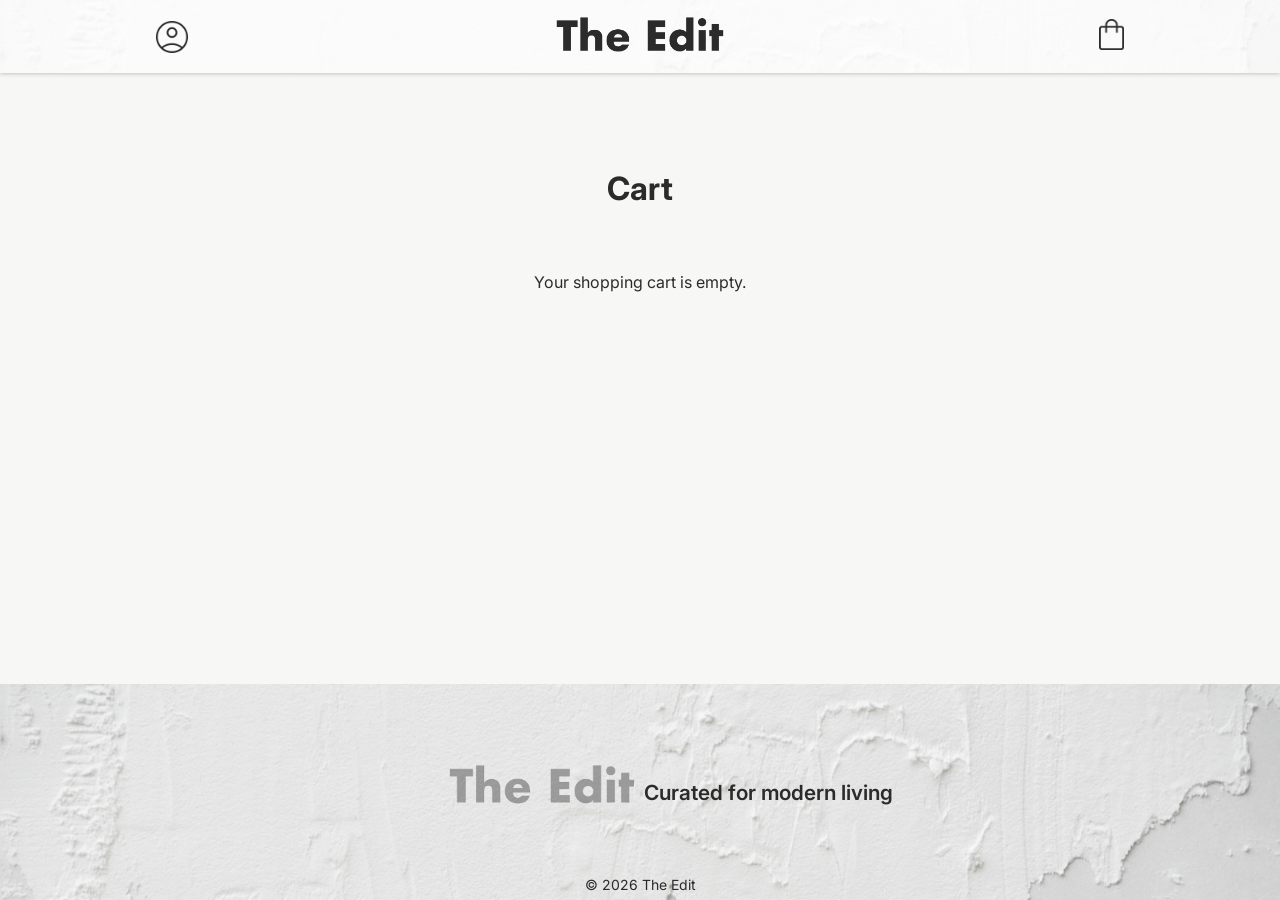
<file: cart/index.html>
<!DOCTYPE html>
<html lang="en">

<head>
    <meta charset="UTF-8">
    <meta name="viewport" content="width=device-width, initial-scale=1.0">
    <meta name="description" content="Rewiew your selected items and proceed to checkout">
    <meta name="keywords" content="cart, shopping cart, shopping bag">
    <meta name="author" content="Urve Kriiva">
    <link rel="stylesheet" href="../css/style.css">
    <link rel="stylesheet" href="../css/cart.css">
    <link rel="stylesheet" href="../css/media.css">
    <title>Cart | The Edit</title>
</head>

<body>
    <header>
        <nav>
            <a href="../account/login.html" class="login">
                <div class="login-container">
                    <img src="../assets/icons/login.png" alt="login">
                    <span class="login-txt">Login</span>
                </div>
            </a>
            <a href="../index.html" class="logo">
                <img src="../assets/images/logo.png" alt="The Edit">
            </a>
            <a href="../cart/index.html" class="cart-img">
                <img src="../assets/icons/cart.png" alt="Cart">
                <span id="cart-count" class="badge" hidden></span>
            </a>
        </nav>
    </header>
    <main>
        <h1>Cart</h1>
        <div id="cart-container" class="cart-container">
            <button id="clear-cart" class="clear-cart">Clear cart</button>
            <section class="cart grid">
                <div id="cart-items" class="cart-items grid"></div>
                <section class="cart-summary">
                    <h2 class="summary-title">Cart Totals</h2>
                    <div class="summary-rows">
                        <div class="summary-row">
                            <span class="summary-label">Shipping</span>
                            <span class="summary-value">Free</span>
                        </div>
                        <div class="summary-row">
                            <span class="summary-label">Subtotal</span>
                            <span id="cart-subtotal" class="summary-value">0</span>
                        </div>
                        <div class="summary-row-total">
                            <span class="summary-label">Total</span>
                            <span id="cart-total" class="cart-value">$ 0</span>
                        </div>
                    </div>
                    <a href="../checkout/index.html" class="cta-button btn-primary btn-cart">Proceed to Checkout</a>
                </section>
            </section>
        </div>
        <p id="cart-empty-message" class="empty-cart" hidden>Your shopping cart is empty.</p>
    </main>
    <footer>
        <div class="footer-content">
            <div class="footer-logo">
                <img src="../assets/images/logo-footer.png" alt="The Edit">
            </div>
            <div class="slogan">
                <p>Curated for modern living</p>
            </div>
        </div>
        <div class="copyright">&copy; 2026 The Edit</div>
    </footer>
    <script type="module" src="../main.js"></script>
    <script type="module" src="../js/cart.js"></script>
</body>

</html>
</file>
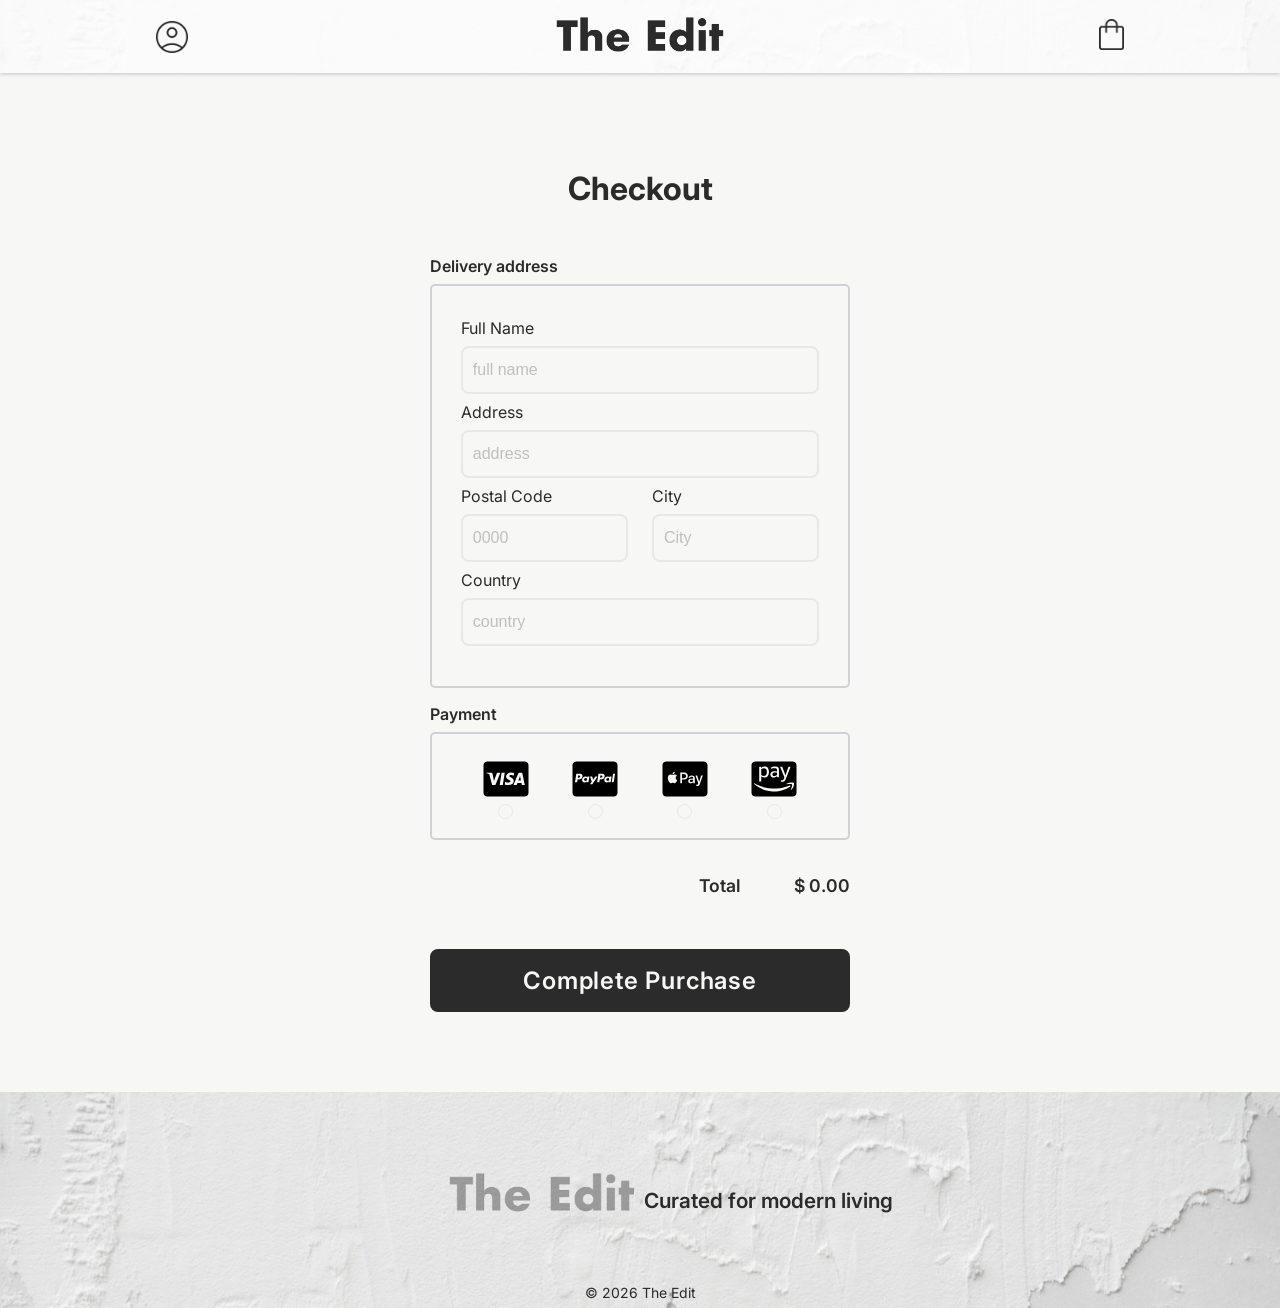
<file: checkout/index.html>
<!DOCTYPE html>
<html lang="en">

<head>
    <meta charset="UTF-8">
    <meta name="viewport" content="width=device-width, initial-scale=1.0">
    <meta name="description" content="Secure checkout at The Edit. Complete your purchase.">
    <meta name="keywords" content="checkout, payment, order">
    <meta name="author" content="Urve Kriiva">
    <link rel="stylesheet" href="../css/style.css">
    <link rel="stylesheet" href="../css/checkout.css">
    <link rel="stylesheet" href="../css/media.css">
    <title>Checkout | The Edit</title>
</head>

<body>
    <header>
        <nav>
            <a href="../account/login.html" class="login">
                <div class="login-container">
                    <img src="../assets/icons/login.png" alt="login">
                    <span class="login-txt">Login</span>
                </div>
            </a>
            <a href="../index.html" class="logo">
                <img src="../assets/images/logo.png" alt="The Edit">
            </a>
            <a href="../cart/index.html" class="cart-img">
                <img src="../assets/icons/cart.png" alt="">
                <span id="cart-count" class="badge" hidden></span>
            </a>
        </nav>
    </header>
    <main>
        <h1>Checkout</h1>
        <form class="grid">
            <p class="legend-header">Delivery address</p>
            <fieldset class="delivery grid">
                <legend class="visually-hidden">Delivery address</legend>
                <label for="fullName">Full Name</label>
                <input type="text" id="fullName" name="fullName" placeholder="full name" required>
                <label for="address">Address</label>
                <input type="text" id="address" name="address" placeholder="address" required>
                <div class="address-row flex">
                    <div>
                        <label for="postalCode">Postal Code</label>
                        <input type="text" id="postalCode" name="postalCode" placeholder="0000" required>
                    </div>
                    <div>
                        <label for="city">City</label>
                        <input type="text" id="city" name="city" placeholder="City" required>
                    </div>
                </div>
                <label for="country">Country</label>
                <input type="text" id="country" name="country" placeholder="country" required>
            </fieldset>
            <p class="legend-header">Payment</p>
            <fieldset class="payment flex">
                <legend class="visually-hidden">Payment</legend>
                <label class="payment-option grid">
                    <img src="../assets/icons/visa.svg" alt="visa">
                    <input type="radio" name="payment" value="visa">
                    <span class="custom-radio"></span>
                </label>
                <label class="payment-option">
                    <img src="../assets/icons/paypal.svg" alt="paypal">
                    <input type="radio" name="payment" value="paypal">
                    <span class="custom-radio"></span>
                </label>
                <label class="payment-option">
                    <img src="../assets/icons/apple-pay.svg" alt="apple-pay">
                    <input type="radio" name="payment" value="apple-pay">
                    <span class="custom-radio"></span>
                </label>
                <label class="payment-option">
                    <img src="../assets/icons/amazon-pay.svg" alt="amazon-pay">
                    <input type="radio" name="payment" value="amazon-pay">
                    <span class="custom-radio"></span>
                </label>
            </fieldset>
            <section class="total flex">
                <span>Total</span>
                <span id="checkout-total"></span>
            </section>
            <a href="../success/" id="order-compleated" class="cta-button btn-link">Complete Purchase</a>
        </form>
    </main>
    <footer>
        <div class="footer-content">
            <div class="footer-logo">
                <img src="../assets/images/logo-footer.png" alt="The Edit">
            </div>
            <div class="slogan">
                <p>Curated for modern living</p>
            </div>
        </div>
        <div class="copyright">&copy; 2026 The Edit</div>
    </footer>
    <script type="module" src="../main.js"></script>
    <script type="module" src="../js/checkout.js"></script>
</body>

</html>
</file>
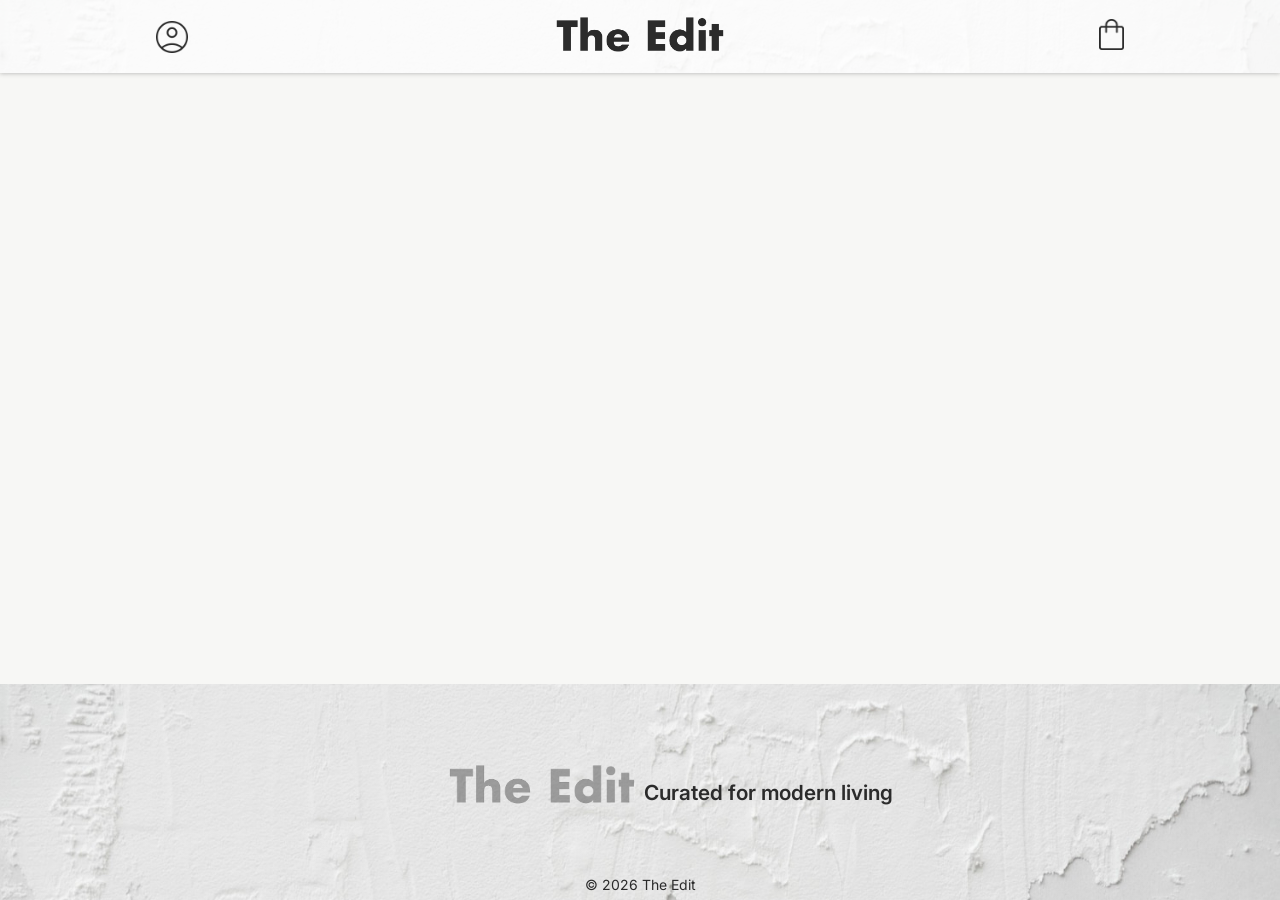
<file: product/index.html>
<!DOCTYPE html>
<html lang="en">

<head>
    <meta charset="UTF-8">
    <meta name="viewport" content="width=device-width, initial-scale=1.0">
    <meta name="description" content="Shop premium products with modern design, great quality, and everyday usability.">
    <meta name="keywords" content="electronics, fashion, accessories, gadgets, lifestyle products">
    <meta name="author" content="Urve Kriiva">
    <link rel="stylesheet" href="../css/style.css">
    <link rel="stylesheet" href="../css/product.css">
    <link rel="stylesheet" href="../css/media.css">
    <title>Product | The Edit</title>
</head>

<body>
    <header>
        <nav>
            <a href="../account/login.html" class="login">
                <div class="login-container">
                    <img src="../assets/icons/login.png" alt="login">
                    <span class="login-txt">Login</span>
                </div>
            </a>
            <a href="../index.html" class="logo">
                <img src="../assets/images/logo.png" alt="The Edit">
            </a>
            <a href="../cart/index.html" class="cart-img">
                <img src="../assets/icons/cart.png" alt="cart">
                <span id="cart-count" class="badge" hidden></span>
            </a>
        </nav>
    </header>
    <main>
        <div id="product-container"></div>
    </main>
    <div class="image-modal" id="image-modal">
        <button class="modal-close" id="modal-close">&times;</button>
        <img id="modal-image" src="../assets/images/placeholder.jpg" alt="Black and white 3d background">
    </div>

    <footer>
        <div class="footer-content">
            <div class="footer-logo">
                <img src="../assets/images/logo-footer.png" alt="The Edit">
            </div>
            <div class="slogan">
                <p>Curated for modern living</p>
            </div>
        </div>
        <div class="copyright">&copy; 2026 The Edit</div>
    </footer>
    <script type="module" src="../main.js"></script>
    <script type="module" src="../js/product.js"></script>
</body>

</html>
</file>
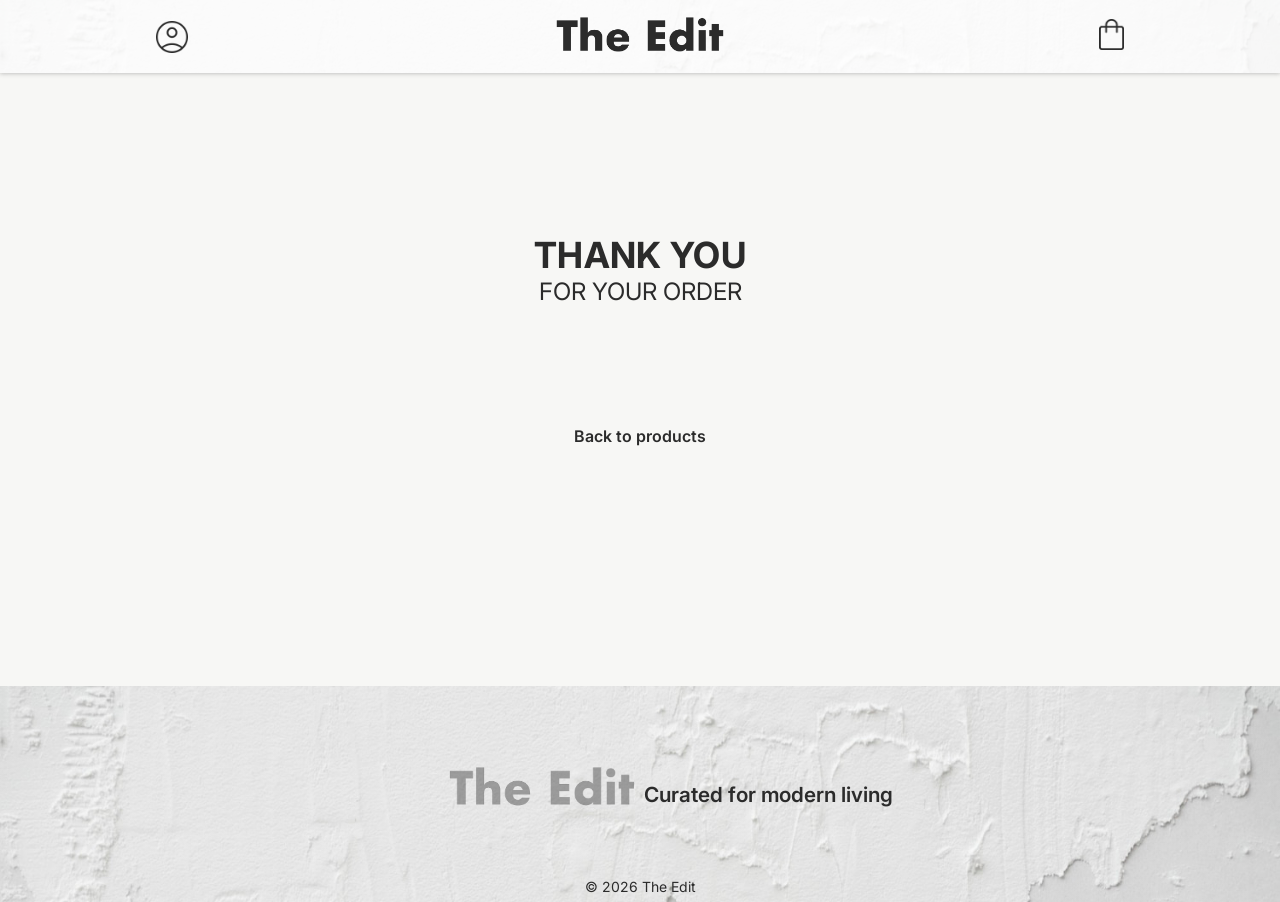
<file: success/index.html>
<!DOCTYPE html>
<html lang="en">

<head>
    <meta charset="UTF-8">
    <meta name="viewport" content="width=device-width, initial-scale=1.0">
    <meta name="description" content="Your order has been successfully placed. Thank you for shopping with The Edit.">
    <meta name="keywords" content="order confirmation, order success, thank you page">
    <meta name="author" content="Urve Kriiva">
    <link rel="stylesheet" href="../css/style.css">
    <link rel="stylesheet" href="../css/media.css">
    <title>Success | The Edit</title>
</head>

<body>
    <header>
        <nav>
            <a href="../account/login.html" class="login">
                <div class="login-container">
                    <img src="../assets/icons/login.png" alt="login">
                    <span class="login-txt">Login</span>
                </div>
            </a>
            <a href="../index.html" class="logo">
                <img src="../assets/images/logo.png" alt="The Edit">
            </a>
            <a href="../cart/index.html" class="cart-img">
                <img src="../assets/icons/cart.png" alt="Cart">
                <span id="cart-count" class="badge" hidden></span>
            </a>
        </nav>
    </header>
    <main>
        <div class="order-success-message">
            <p class="thankyou-title">Thank you</p>
            <p class="thankyou-message">For your order</p>
            <a href="../index.html" class="link-primary success-message-link">Back to products</a>
        </div>
    </main>
    <footer>
        <div class="footer-content">
            <div class="footer-logo">
                <img src="../assets/images/logo-footer.png" alt="The Edit">
            </div>
            <div class="slogan">
                <p>Curated for modern living</p>
            </div>
        </div>
        <div class="copyright">&copy; 2026 The Edit</div>
    </footer>
    <script type="module" src="../main.js"></script>
</body>

</html>
</file>
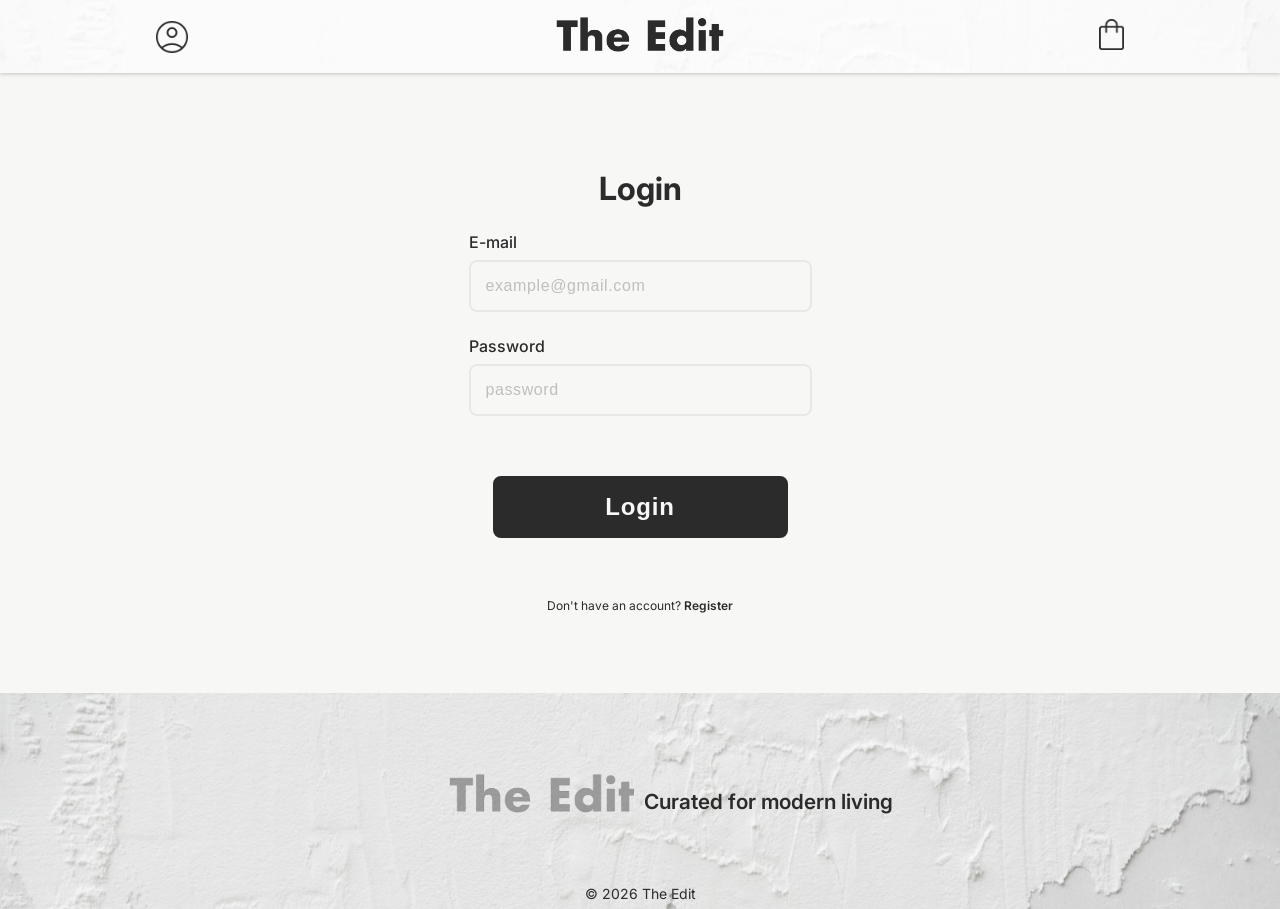
<file: account/login.html>
<!DOCTYPE html>
<html lang="en">

<head>
    <meta charset="UTF-8">
    <meta name="viewport" content="width=device-width, initial-scale=1.0">
    <meta name="description" content="Log in to your The Edit account to continue shopping.">
    <meta name="keywords" content="login, account, sign in, user access">
    <meta name="author" content="Urve Kriiva">
    <link rel="stylesheet" href="../css/account.css">
    <link rel="stylesheet" href="../css/style.css">
    <link rel="stylesheet" href="../css/media.css">
    <title>Login | The Edit</title>
</head>

<body>
    <header>
        <nav>
            <a href="../account/login.html" class="login">
                <img src="../assets/icons/login.png" alt="login">
            </a>
            <a href="../index.html" class="logo">
                <img src="../assets/images/logo.png" alt="The Edit">
            </a>
            <a href="../cart/index.html" class="cart-img">
                <img src="../assets/icons/cart.png" alt="Cart">
                <span id="cart-count" class="badge" hidden></span>
            </a>
        </nav>
    </header>
    <main>
        <h1>Login</h1>
        <form id="login-form" class="grid">
            <label for="email">E-mail</label>
            <input type="text" id="email" name="email" placeholder="example@gmail.com" required>
            <label for="password">Password</label>
            <input type="password" id="password" name="password" placeholder="password" required>
            <button type="submit" class="cta-button btn-form">Login</button>
        </form>
        <p>Don't have an account?
            <a href="register.html" class="link-primary">Register</a>
        </p>
    </main>
    <footer>
        <div class="footer-content">
            <div class="footer-logo">
                <img src="../assets/images/logo-footer.png" alt="The Edit">
            </div>
            <div class="slogan">
                <p>Curated for modern living</p>
            </div>
        </div>
        <div class="copyright">&copy; 2026 The Edit</div>
    </footer>
    <script type="module" src="../main.js"></script>
    <script type="module" src="../js/auth.js"></script>
</body>

</html>
</file>
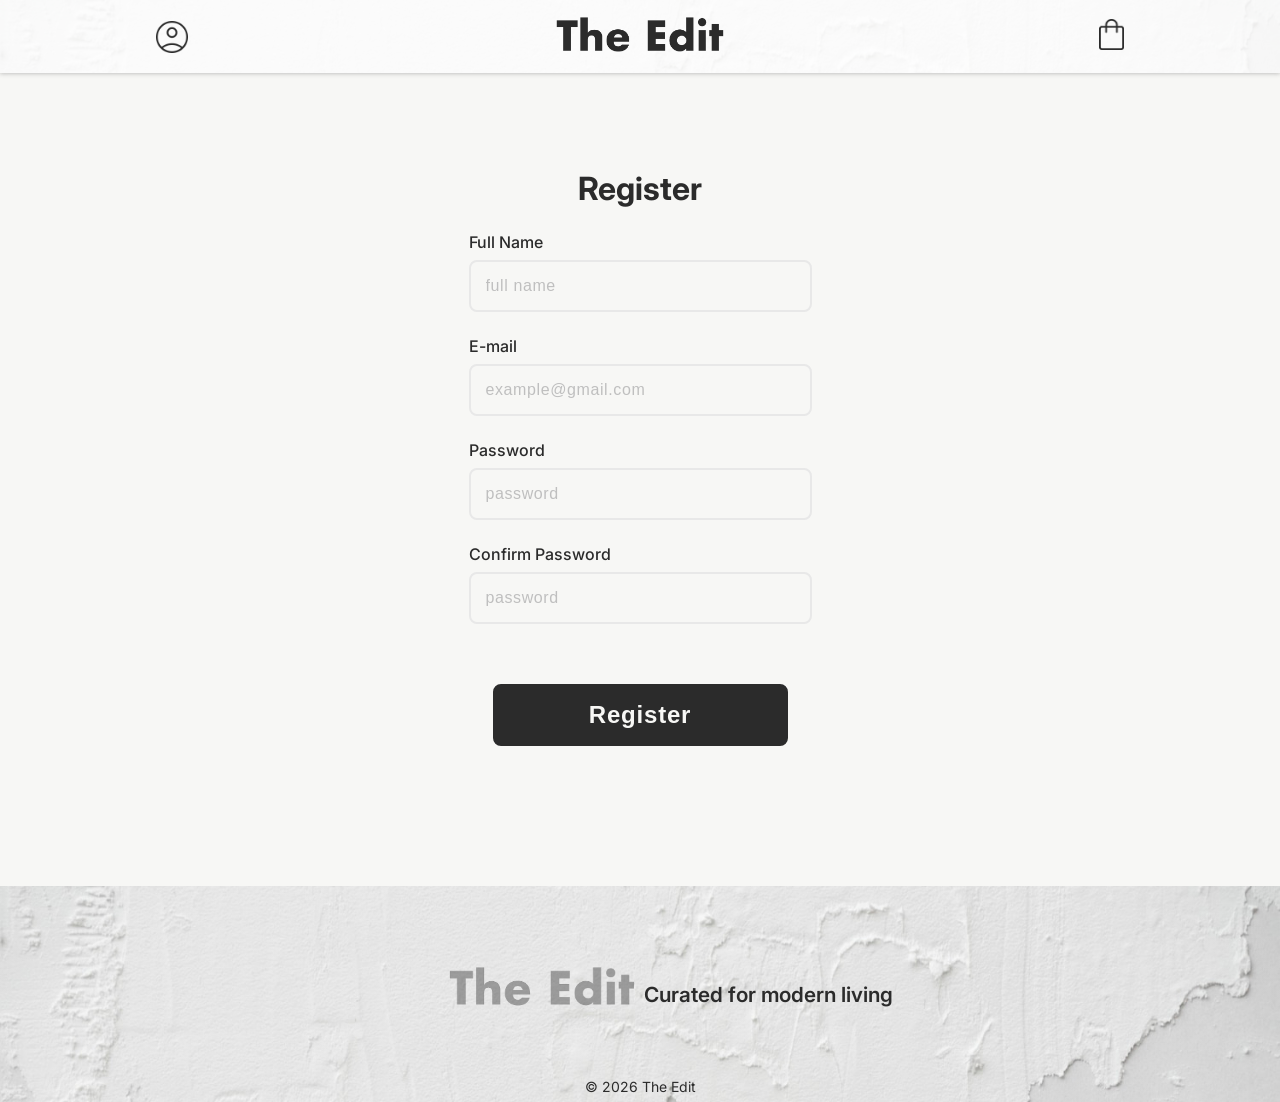
<file: account/register.html>
<!DOCTYPE html>
<html lang="en">

<head>
    <meta charset="UTF-8">
    <meta name="viewport" content="width=device-width, initial-scale=1.0">
    <meta name="description"
        content="Register for a The Edit account to shop curated fashion, beauty and technology essentials.">
    <meta name="keywords" content="signup, create account, register">
    <meta name="author" content="Urve Kriiva">
    <link rel="stylesheet" href="../css/style.css">
    <link rel="stylesheet" href="../css/account.css">
    <link rel="stylesheet" href="../css/media.css">
    <title>Register | The Edit</title>
</head>

<body>
    <header>
        <nav>
            <a href="../account/login.html" class="login">
                <img src="../assets/icons/login.png" alt="login">
            </a>
            <a href="../index.html" class="logo">
                <img src="../assets/images/logo.png" alt="The Edit">
            </a>
            <a href="../cart/index.html" class="cart-img">
                <img src="../assets/icons/cart.png" alt="Cart">
                <span id="cart-count" class="badge" hidden></span>
            </a>
        </nav>
    </header>
    <main>
        <h1>Register</h1>
        <form id="register-form" class="grid">
            <label for="fullName">Full Name</label>
            <input type="text" id="fullName" name="fullName" placeholder="full name" required>
            <label for="email">E-mail</label>
            <input type="text" id="email" name="email" placeholder="example@gmail.com" required>
            <label for="password">Password</label>
            <input type="password" id="password" name="password" placeholder="password" required>
            <label for="confirmPassword">Confirm Password</label>
            <input type="password" id="confirmPassword" name="confirmPassword" placeholder="password" required>
            <button type="submit" class="cta-button btn-form">Register</button>
        </form>
    </main>
    <footer>
        <div class="footer-content">
            <div class="footer-logo">
                <img src="../assets/images/logo-footer.png" alt="The Edit">
            </div>
            <div class="slogan">
                <p>Curated for modern living</p>
            </div>
        </div>
        <div class="copyright">&copy; 2026 The Edit</div>
    </footer>
    <script type="module" src="../main.js"></script>
    <script type="module" src="../js/auth.js"></script>
</body>

</html>
</file>
<file: css/style.css>
/*  global syles ( header, footer, typography, buttons) */
@import url("https://fonts.googleapis.com/css2?family=Inter:ital,opsz,wght@0,14..32,100..900;1,14..32,100..900&display=swap");

:root {
    --font-main: "Inter", sans-serif;
    --color-primary: #2b2b2b;
    --color-secondary: #666666;
    --color-background: #f7f7f5;
    --color-surface: #eeeeee;
    --color-tags: #565555;
    --color-form-border: #cfd1d4;
    --color-input-border: #e8e8e8;
    --color-input-text: #bfbfbf;
    --color-radio-btn: #e8e8e8;
    --color-cart-action: #ccc7c6;
    --color-mystery-title: #333333;
    --color-mystery-subtitle: #444444;
    --color-mystery-hint: #555555;
    --max-width: 1000px;
}

*,
*::before,
*::after {
    box-sizing: border-box;
    margin: 0;
    padding: 0;
}

body {
    background-color: var(--color-background);
    font-family: var(--font-main);
    color: var(--color-primary);
    display: grid;
    grid-template-rows: auto 1fr auto;
    min-height: 100vh;
}

main {
    margin-bottom: 5em;
}

a {
    text-decoration: none;
}

.grid {
    display: grid;
}

.flex {
    display: flex;
}

header {
    background-image: linear-gradient(rgba(255, 255, 255, 0.85),
            rgba(255, 255, 255, 0.85)), url("../assets/images/background.jpg");
    background-size: cover;
    box-shadow: 0px 1px 4px rgba(43, 43, 43, 0.25);
}

nav {
    max-width: var(--max-width);
    margin: 0 auto;
    padding: 1em;
    display: grid;
    grid-template-columns: 1fr auto 1fr;
    align-items: center;
}

.login {
    justify-self: start;
}

.login img {
    max-width: 32px;
    display: block;
    opacity: 1;
    transform: scale(1);
}

.login-container {
    position: relative;
}

.login-txt {
    position: absolute;
    top: 15%;
    opacity: 0;
    transform: scale(0.9);
    font-size: 1.2em;
    font-weight: 700;
    color: var(--color-primary);
}

.login img,
.login-txt {
    transition: opacity 0.6s ease, transform 0.3s ease;
}

.login-container:hover img {
    opacity: 0;
    transform: scale(0.9);
}

.login-container:hover span {
    opacity: 1;
    transform: scale(1);
}

.logo img {
    max-width: 170px;
}

.badge {
    position: absolute;
    top: 14px;
    right: 18px;
    min-width: 18px;
    height: 18px;
    padding: 0 5px;
    background: var(--color-primary);
    color: var(--color-background);
    border-radius: 50px;
    font: 700 12px/18px system-ui;
    text-align: center;
}

.badge[hidden] {
    display: none;
}

.cart-img {
    justify-self: end;
    position: relative;
}

.cart-img img {
    max-width: 25px;
}

/*   buttons/links   */

.cta-button {
    border: 2px solid var(--color-primary);
    background-color: var(--color-primary);
    color: var(--color-background);
    font-size: 1.5em;
    font-weight: 600;
    letter-spacing: .8px;
    padding: .625em 0;
    border-radius: 8px;
}

.btn-primary {
    display: inline-block;
    padding: .5em 1.5em;
    text-wrap: nowrap;
}

.btn-link {
    text-align: center;
    text-wrap: nowrap;
}

.cta-button,
.btn-link,
.btn-primary {
    transition: all 0.5s ease;
}

.cta-button:hover,
.btn-primary:hover,
.btn-link:hover {
    color: var(--color-primary);
    border: 2px solid var(--color-primary);
    background-color: transparent;

}

.link-primary {
    color: var(--color-primary);
    font-weight: 600;
    position: relative;
    display: inline-block;
    transition: transform .2s ease;
    transform-origin: left;
}

.link-primary::before {
    content: "";
    position: absolute;
    width: 100%;
    height: 1px;
    background-color: var(--color-primary);
    bottom: 0;
    left: 0;
    transform-origin: right;
    transform: scaleX(0);
    transition: transform .4s ease-in-out;
}

.link-primary:hover {
    transform: scale(1.15);
}

.link-primary:hover::before {
    transform-origin: left;
    transform: scaleX(1);
}

/*   form   */

input::placeholder {
    color: var(--color-input-text);
}

/*  succsess page  */

.order-success-message {
    text-align: center;
    margin: 10em 0;
}

.thankyou-title,
.thankyou-message {
    text-transform: uppercase;
}

.thankyou-title {
    font-size: 36px;
    font-weight: 700;
    letter-spacing: .3px;
}

.thankyou-message {
    font-size: 24px;
    margin-bottom: 5em;
}

.success-message-link:hover::before {
    transform-origin: center;
}

/*   footer   */

footer {
    background-image: linear-gradient(rgba(255, 255, 255, 0.1),
            rgba(255, 255, 255, 0.1)), url("../assets/images/background.jpg");
    background-size: cover;
}

.footer-content {
    max-width: var(--max-width);
    padding: 5em 0 4em 0;
    margin: 0 auto;
    display: grid;
    gap: .5em;
    align-items: end;
    grid-template-columns: 1fr 1fr;
}

.footer-logo {
    justify-self: end;
}

.footer-logo img {
    display: block;
    max-width: 11.75em;
}

.slogan {
    color: var(--color-primary);
    font-weight: 600;
    justify-self: start;
}

.slogan p {
    font-size: 1.3em;
}

.copyright {
    font-size: 14px;
    text-align: center;
    padding: .5em;
}
</file>
<file: css/cart.css>
.cart-container {
    max-width: 900px;
    margin: 0 auto;
}

.empty-cart {
    text-align: center;
    margin-top: 4em;
}

h1 {
    text-align: center;
    margin: 3em 0 1.5em 0;
}

.clear-cart {
    border: none;
    background: linear-gradient(to right, #9e9e9e 50%, #ccc7c6 50%);
    background-size: 200% 100%;
    background-position: right;
    font-size: 14px;
    cursor: pointer;
    text-decoration: underline;
    background-clip: text;
    -webkit-background-clip: text;
    -webkit-text-fill-color: transparent;
    transition: background-position 0.6s ease;
}

.clear-cart:hover {
    background-position: left;
}

.clear-cart:active {
    opacity: 0.6;
}

.cart {
    grid-template-columns: 1fr auto;
    gap: 2em;
    align-items: start;
}

.cart-items {
    align-self: start;
    align-content: start;
}

.cart-item {
    border-bottom: 1px solid var(--color-cart-action);
    padding: .8em 0;
    grid-template-columns: 120px 1fr auto auto auto;
    align-items: center;
    column-gap: 1em;
    grid-template-areas:
        "image title price gty delete";
}

.cart-item-title,
.item-price,
.item-qty {
    font-size: 1rem;
    font-weight: 400;
}

.item-price {
    white-space: nowrap;
}

.cart-controls {
    align-items: center;
    gap: 1em;
}

.qty-btn {
    background: transparent;
    color: var(--color-cart-action);
    border: 1px solid var(--color-cart-action);
    border-radius: 50px;
    height: 30px;
    width: 30px;
    font-size: 22px;
    font-weight: 200;
    line-height: 1;
    padding-bottom: 2px;
}

.qty-btn:hover {
    color: #605e5d;
    border: 1px solid #605e5d;
    transition: 0.6s ease;
}

.cart-item-image img {
    width: 100px;
    height: 100px;
    display: block;
    object-fit: cover;
    grid-area: image;
}

.item-remove {
    border: none;
    background: none;
    font-size: 2rem;
    color: var(--color-cart-action);
}

.item-remove:hover {
    color: #605e5d;
}

.cart-summary {
    background-color: #f2f0f0;
    padding: 1em 1.5em 2em;
}

.summary-title {
    font-weight: 500;
    text-align: center;
    padding-bottom: 1em;
    border-bottom: 1px solid var(--color-cart-action);
}

.summary-label,
.summary-value {
    font-size: clamp(14px, 2.5vw, 16px);
}

.summary-row-total,
.summary-row {
    display: grid;
    grid-template-columns: 1fr auto;
    gap: 2em;

}

.summary-row {
    margin-bottom: 1em;
    margin-top: 1em;
}

.summary-row-total {
    padding-top: 1em;
    padding-bottom: 2em;
    border-top: 2px solid var(--color-cart-action);
}

.summary-row-total>span {
    font-weight: 600;
}

.btn-cart {
    font-weight: 500;
    font-size: 1em;
    padding: .7em 1.5em;
}
</file>
<file: css/media.css>
@media (max-width: 768px) {

    nav {
        padding: .8em 2em;
    }

    main {
        margin-bottom: 3em;
    }

    .slider {
        height: 570px;
    }

    .slide-content {
        grid-template-columns: 1fr;
        grid-template-areas:
            "title"
            "img"
            "button";
    }

    .slide-content {
        padding: 2.5em 2em;
        gap: 1em;
    }

    .slide-description {
        margin-top: 1em;
    }

    .slide-media {
        justify-self: start;
    }

    .slide-media img {
        object-position: 90% 100%;
    }

    .slide-text {
        grid-area: title;
    }

    .slide-button {
        grid-area: button;
    }

    .dot {
        height: 10px;
        width: 10px;
        margin: 0 .3em;
    }

    /*  product page  */

    .product-layout {
        grid-template-columns: 1fr;
        grid-template-areas:
            "image"
            "details"
            "reviews";
    }

    .add-to-cart {
        margin-top: 3em;
    }

    /*  cart  */

    .cart-container {
        margin: 0 2em;
    }

    .cart {
        grid-template-columns: 1fr;
    }

    .cart-item {
        grid-template-columns: 100px 1fr 1fr;
        grid-template-areas:
            "image title price"
            "image gty delete";
        justify-items: center;
    }

    .cart-item-image {
        grid-area: image;
    }

    .cart-item-title {
        grid-area: title;
    }

    .item-price {
        grid-area: price;
    }

    .cart-controls {
        grid-area: gty;
    }

    .item-remove {
        grid-area: delete;
    }

    .cart-summary {
        justify-self: end;
    }

    /*  feed page  */

    .product-container {
        padding: 1em;
    }

    .products-grid,
    .product-group-grid {
        grid-template-columns: 1fr 1fr;
        grid-auto-rows: 1fr 1fr 1fr;
    }

    .this-season .product-group-grid,
    .product-group-tech .product-group-grid,
    .editors-picks .products-grid {
        display: grid;
        grid-template-columns: 1fr 1fr;
        grid-template-rows: 1fr 1fr 1fr;
    }

    .card-large img,
    .product-group .card-large img,
    .product-group .card-small img,
    .this-season .card-wide-small img,
    .product-group-tech .card-tall img,
    .editors-picks .card-large img {
        aspect-ratio: 1 / 1;
    }

    .editors-picks .card-decorative img,
    .featured .card-decorative img,
    .product-group .product-group-grid>.card:first-child img,
    .this-season .card-wide-image img,
    .card-wide img {
        aspect-ratio: 16 / 8;
    }

    .featured .card-decorative img {
        object-position: 100% 70%;
    }

    .editors-picks .card-decorative img {
        object-position: 100% 20%;
    }

    .featured .card-decorative {
        grid-row: 1;
        grid-column: 1 / span 2;
    }

    .product-group .card-large,
    .product-group-tech .card-wide-small {
        display: flex;
        flex-direction: column;
    }

    .featured .card-large {
        grid-column: 1;
        grid-row: 2;
    }

    .this-season .card-mystery,
    .editors-picks .card-large {
        grid-column: 2;
        grid-row: 2;
    }

    .card-large {
        grid-row: 1;
    }

    .featured .card-large,
    .editors-picks .card-large {
        display: block;
    }

    .featured .card-large img,
    .editors-picks .card-large img {
        margin-bottom: .5em;
    }

    .product-group .card-large {
        grid-row: 2;
    }

    .product-group .product-group-grid>.card:first-child {
        grid-column: 1 / span 2;
    }

    .card-wide-image {
        grid-column: 1 / span 2;
        order: -1;
    }

    .editors-picks .card-decorative {
        grid-row: 1;
        grid-column: 1 / span 2;
    }

    /* footer */

    .footer-content {
        grid-template-columns: 1fr;
        padding: 3.5em 0 2.5em 0;
    }

    .footer-logo img {
        max-width: 8em;
    }

    .footer-logo,
    .slogan {
        justify-self: center;
    }

    .slogan {
        font-size: 0.8em;
    }

    .copyright {
        font-size: 12px;
    }
}


@media(max-width: 480px) {

    body {
        font-size: 14px;
    }

    .login img {
        max-width: 26px;
    }

    .logo img {
        max-width: 6.25em;
    }

    .cart-img img {
        max-width: 20px;
    }

    .badge {
        top: 12px;
        right: 14px;
    }

    /* carousel */

    .slider {
        height: 500px;
    }

    .slide-title {
        font-size: 24px;
    }

    .slide-description {
        margin-top: .8em;
        font-size: 16px;
    }

    .slide-media img {
        max-width: 350px;
    }

    .add-to-cart {
        align-self: center;
    }

    form {
        padding: 0 1em;
    }

    .cart-summary {
        margin: 0 auto;
        padding: 2em 3em 3em;
    }

}
</file>
<file: css/checkout.css>
form {
    max-width: 420px;
    margin: 0 auto;
}

h1 {
    text-align: center;
    margin: 3em 0 1.5em 0;
}

.visually-hidden {
    position: absolute;
    width: 1px;
    height: 1px;
    padding: 0;
    margin: -1px;
    overflow: hidden;
    clip: rect(0, 0, 0, 0);
    white-space: nowrap;
    border: 0;
}

.legend-header {
    font-size: 1rem;
    margin-bottom: .5em;
    font-weight: 600;
    text-align: left;
}

.delivery,
.payment {
    border: 2px solid var(--color-form-border);
    border-radius: 5px;
}

.delivery {
    gap: .5em;
    margin-bottom: 1em;
    padding: 2em 1.8em 2.5em 1.8em;
}

.address-row {
    gap: 1.5em;
}

.address-row>div {
    display: grid;
    gap: .5em;
    flex: 1;
}

input {
    font-size: 1rem;
    color: var(--color-primary);
    background-color: var(--color-background);
    border: 2px solid var(--color-input-border);
    border-radius: 8px;
    padding: 13px 0 13px 10px;
    width: 100%;
}

.payment {
    padding: 1.2em 1.8em;
    justify-content: space-around;
}

.payment-option {
    display: grid;
    justify-items: center;
    position: relative;
}

.payment-option img {
    width: 50px;
}

input[type="radio"] {
    position: absolute;
    opacity: 0;
}

.custom-radio {
    width: 15px;
    height: 15px;
    border: 1px solid var(--color-radio-btn);
    border-radius: 50px;
    position: relative;
    transition: border-color 0.4s ease, background-color 0.4s ease;
}

.payment-option input:checked+.custom-radio::after {
    content: "";
    position: absolute;
    background: var(--color-primary);
    width: 10px;
    height: 10px;
    border-radius: 50px;
    top: 1.5px;
    left: 1.5px;
}

.payment-option input:checked+.custom-radio {
    border: 1px solid var(--color-primary);
}

.total {
    display: flex;
    justify-content: flex-end;
    gap: 3em;
    margin: 2em 0 3em 0;
    font-size: 1.1em;
    font-weight: 600;
}
</file>
<file: css/product.css>
main {
    margin: 0 auto;
    max-width: var(--max-width);
}

.product-layout {
    margin: 4.5em 1em;
    grid-template-columns: 1fr 1fr;
    grid-template-areas:
        "image details"
        ". reviews";
    gap: 3em;
}

.product-image {
    aspect-ratio: 1 / 1;
    overflow: hidden;
}

.product-image img {
    width: 100%;
    height: 100%;
    object-fit: cover;
}

.hover-dark img {
    transition: filter 0.4s ease-in-out;
}

.hover-dark:hover img {
    filter: brightness(0.9);
}

.product-details {
    grid-area: details;
    flex-direction: column;
    height: 100%;
}

.product-header {
    align-items: center;
    justify-content: space-between;
    margin-bottom: .4em;
}

h1 {
    font-size: clamp(1.5rem, 4vw, 2rem);
}

.share-link {
    background-color: transparent;
    border: none;
    cursor: pointer;
}

.share-link img {
    width: 20px;
}

.rating {
    margin: 1.8em 0 2.2em;
}

.review-rating img,
.rating img {
    width: 15px;
    height: 15px;
}

.rating,
.tags {
    align-items: center;
    gap: .5em;
}

.tag {
    font-size: clamp(10px, 4vw, 12px);
    ;
    color: var(--color-tags);
    border: 1px solid var(--color-tags);
    padding: 3px 8px;
    border-radius: 15px;
}

.price-current {
    font-size: clamp(1rem, 4vw, 1.2rem);
    font-weight: 700;
}

.price-original {
    font-size: clamp(0.8rem, 4vw, 1rem);
    color: var(--color-secondary);
    text-decoration: line-through;
    margin: .3em 0 1em;
}

.cta-button {
    margin-top: auto;
    align-self: self-start;
}

h2 {
    margin-bottom: .8em;
}

.reviews {
    grid-area: reviews;
    margin-top: 2.5em;
}

.review-rating {
    gap: 2px;

}

.review-text {
    font-weight: 500;
}

.review-author {
    font-weight: 300;
    font-size: 14px;
}

.review-list {
    gap: 1.5em;
}

.review {
    flex-direction: column;
    gap: .4em;
}

/*  modal  */

.image-modal {
    display: flex;
    opacity: 0;
    pointer-events: none;
    transition: opacity 0.3s ease;

    position: fixed;
    inset: 0;
    background: rgba(0, 0, 0, 0.8);
    align-items: center;
    justify-content: center;
    z-index: 9999;
}

.image-modal.active {
    opacity: 1;
    pointer-events: auto;
}

.image-modal img {
    max-width: 90%;
    object-fit: contain;
    transform: scale(0.9) translateY(20px);
    opacity: 0;

    transition:
        transform 0.4s cubic-bezier(0.22, 1, 0.36, 1),
        opacity 0.3s ease,
        box-shadow 0.4s ease;

    box-shadow: 0 10px 30px rgba(0, 0, 0, 0.2);
}

.image-modal.active img {
    transform: scale(1) translate(0);
    opacity: 1;
    box-shadow: 0 30px 100px rgba(0, 0, 0, 0.6);
}

.modal-close {
    position: absolute;
    top: 24px;
    right: 32px;
    font-size: 40px;
    background: none;
    border: none;
    color: var(--color-surface);
    cursor: pointer;
}

.modal-close:hover,
.modal-close:active {
    color: var(--color-secondary);
}
</file>
<file: css/account.css>
h1 {
    text-align: center;
    margin-top: 3em;
}

form {
    max-width: 343px;
    margin: 0 auto;
}

label {
    font-weight: 500;
    margin: 1.5em 0 .5em 0;
}

input {
    font-size: 1em;
    color: var(--color-primary);
    letter-spacing: .6px;
    background-color: var(--color-background);
    padding: 15px;
    border: 2px solid var(--color-input-border);
    border-radius: 8px;
}

.btn-form {
    margin: 2.5em 1em;
}

p {
    text-align: center;
    font-size: 12px;
}
</file>
